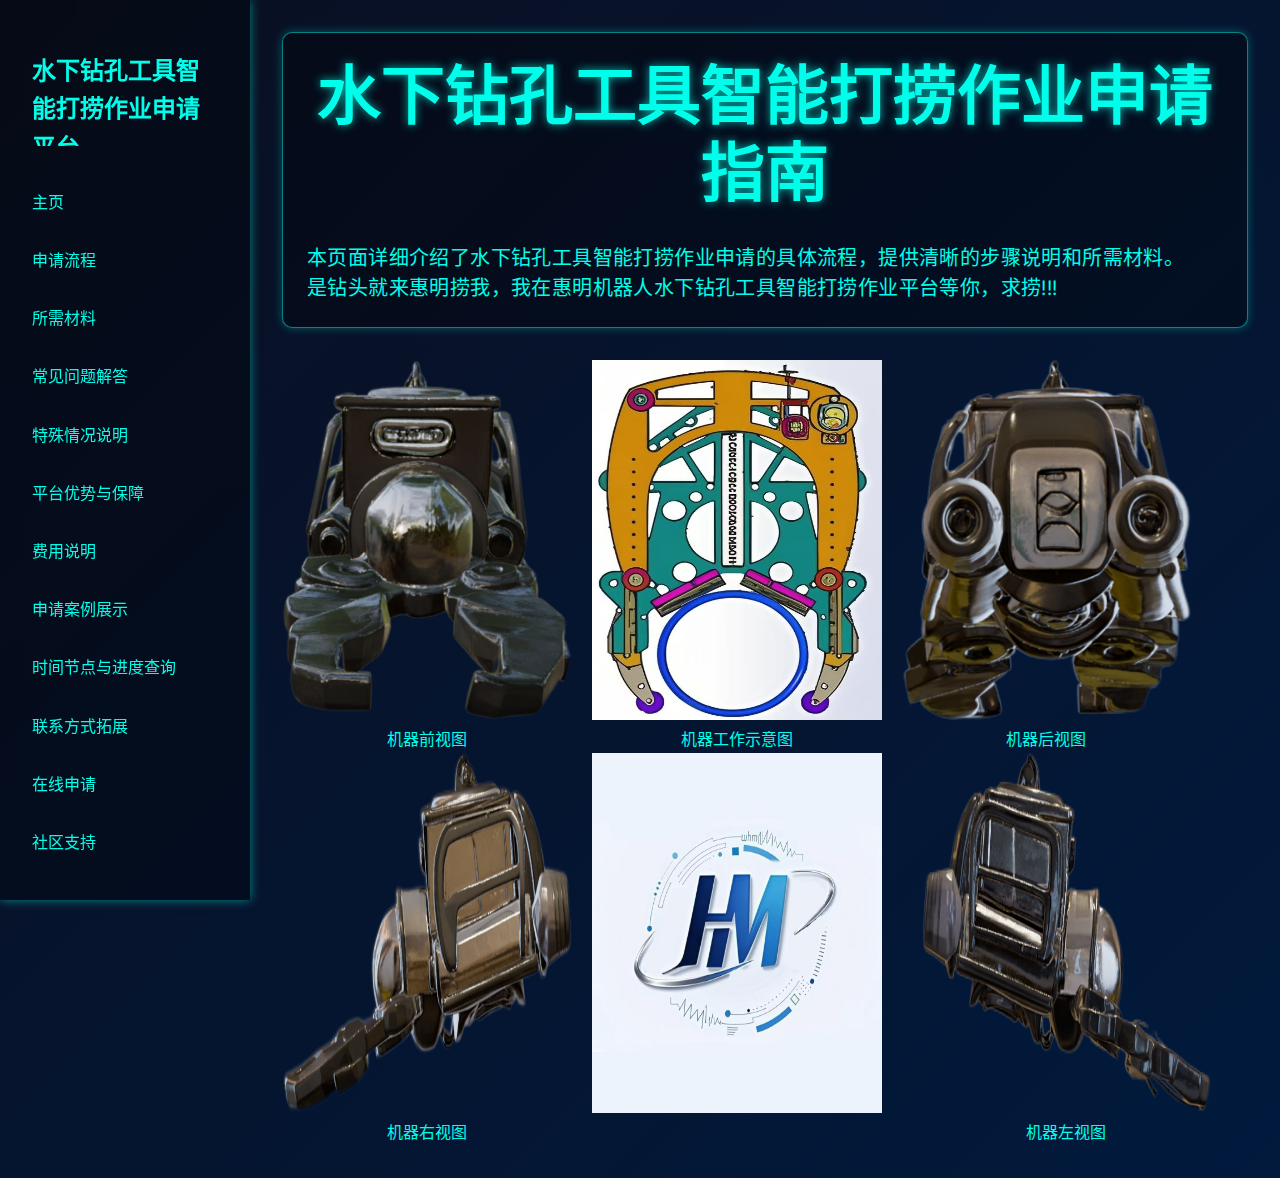
<file: index.html>
<!DOCTYPE html>
<html lang="zh-CN">
<head>
    <meta charset="UTF-8">
    <meta name="viewport" content="width=device-width, initial-scale=1.0">
    <title>水下钻孔工具智能打捞作业申请平台</title>
    <link href="https://cdnjs.cloudflare.com/ajax/libs/font-awesome/6.7.2/css/all.min.css" rel="stylesheet">
    <link rel="preconnect" href="https://fonts.googleapis.com">
    <link rel="preconnect" href="https://fonts.gstatic.com" crossorigin>
    <link href="https://fonts.googleapis.com/css2?family=Inter:wght@400;600;700&display=swap" rel="stylesheet">
    <link rel="stylesheet" href="styles.css">
</head>
<body>
    <div class="main-container">
        <!-- 侧边导航栏 -->
        <nav class="sidebar">
            <a href="#" class="logo">水下钻孔工具智能打捞作业申请平台</a>
            <a href="#" data-target="home-page">主页</a>
            <a href="#" data-target="application-process">申请流程</a>
            <a href="#" data-target="required-materials">所需材料</a>
            <a href="#" data-target="faq">常见问题解答</a>
            <a href="#" data-target="special-situations">特殊情况说明</a>
            <a href="#" data-target="platform-advantages">平台优势与保障</a>
            <a href="#" data-target="cost-description">费用说明</a>
            <a href="#" data-target="application-cases">申请案例展示</a>
            <a href="#" data-target="time-nodes">时间节点与进度查询</a>
            <a href="#" data-target="contact-information">联系方式拓展</a>
            <a href="#" data-target="online-application">在线申请</a>
            <a href="#" data-target="community-support">社区支持</a>
        </nav>
        <!-- 主要内容区域 -->
        <main class="content">
            <!-- 主页-->
            <section id="home-page" class="content-section">
                <h1>水下钻孔工具智能打捞作业申请指南</h1>
                <p class="intro-text">本页面详细介绍了水下钻孔工具智能打捞作业申请的具体流程，提供清晰的步骤说明和所需材料。
                </p><p>是钻头就来惠明捞我，我在惠明机器人水下钻孔工具智能打捞作业平台等你，求捞!!!</p>
            </section>




            <!-- 申请流程-->
            <section id="application-process" class="content-section">
                <h2 class="accordion-title" onclick="toggleAccordion('application-process-details')">
                    <i class="fa-solid fa-chevron-down"></i> 申请流程
                </h2>
                <div id="application-process-details" class="accordion-content">
                    <form id="applicationForm">
                        <div class="form-group">
                            <label for="name">姓名</label>
                            <input type="text" id="name" name="name" required>
                        </div>
                        <div class="form-group">
                            <label for="contact">联系方式</label>
                            <input type="text" id="contact" name="contact" required>
                        </div>
                        <div class="form-group">
                            <label for="company">公司名称（如有）</label>
                            <input type="text" id="company" name="company">
                        </div>
                        <div class="form-group">
                            <label for="location">作业地点</label>
                            <input type="text" id="location" name="location" required>
                        </div>
                        <div class="form-group">
                            <label for="environment">水下环境情况</label>
                            <textarea id="environment" name="environment" required></textarea>
                        </div>
                        <div class="form-group">
                            <label for="toolType">钻孔工具类型</label>
                            <input type="text" id="toolType" name="toolType" required>
                        </div>
                        <div class="form-group">
                            <label>上传所需申请材料（暂不支持上传，后续可补充）</label>
                        </div>
                        <button type="button" onclick="submitForm()">提交申请</button>
                    </form>
                </div>
            </section>

            <!-- 所需材料 -->
            <section id="required-materials" class="content-section">
                <h2 class="accordion-title" onclick="toggleAccordion('required-materials-details')">
                    <i class="fa-solid fa-chevron-down"></i> 所需材料
                </h2>
                <div id="required-materials-details" class="accordion-content">
                    <ul>
                        <li>申请人身份证明文件（身份证、护照等）复印件。</li>
                        <li>打捞作业相关的资质证明（如有）。</li>
                        <li>水下作业环境的初步勘察报告（包括水深、水质、地质情况等）。</li>
                        <li>钻孔工具的详细信息，如型号、规格、使用年限等。</li>
                        <li>作业方案，包括打捞计划、安全措施等。</li>
                    </ul>
                </div>
            </section>

            <!-- 常见问题解答 -->
            <section id="faq" class="content-section">
                <h2 class="accordion-title" onclick="toggleAccordion('faq-details')">
                    <i class="fa-solid fa-chevron-down"></i> 常见问题解答
                </h2>
                <div id="faq-details" class="accordion-content">
                    <div class="faq-item">
                        <h3>申请审核通常需要多长时间？</h3>
                        <p>一般情况下，申请审核会在提交后的 3 - 5 个工作日内完成，如遇特殊情况可能会稍有延迟。</p>
                    </div>
                    <div class="faq-item">
                        <h3>如果申请材料不完整，是否可以后续补充？</h3>
                        <p>可以的，若审核过程中发现材料不完整，平台会通过短信或邮件通知您补充材料，您在规定时间内补充完整即可。</p>
                    </div>
                    <div class="faq-item">
                        <h3>若作业地点发生变更，该如何处理申请？</h3>
                        <p>请及时联系平台客服，说明作业地点变更情况，并按照客服指引重新提交相关作业地点信息及可能需要的补充材料。</p>
                    </div>
                </div>
            </section>

            <!-- 特殊情况说明 -->
            <section id="special-situations" class="content-section">
                <h2 class="accordion-title" onclick="toggleAccordion('special-situations-details')">
                    <i class="fa-solid fa-chevron-down"></i> 特殊情况说明
                </h2>
                <div id="special-situations-details" class="accordion-content">
                    <div class="special-item">
                        <h3>特殊地质条件</h3>
                        <p>当水下环境存在特殊地质条件（如硬岩、流沙层等）时，申请需要额外提交详细的地质勘探报告，报告应包含地质类型、硬度、稳定性等信息。</p>
                    </div>
                    <div class="special-item">
                        <h3>新型钻孔工具</h3>
                        <p>若使用的是新型钻孔工具，在申请时需要提供工具的技术参数说明、生产厂家证明、安全认证文件等特殊证明。</p>
                    </div>
                </div>
            </section>

            <!-- 平台优势与保障 -->
            <section id="platform-advantages" class="content-section">
                <h2 class="accordion-title" onclick="toggleAccordion('platform-advantages-details')">
                    <i class="fa-solid fa-chevron-down"></i> 平台优势与保障
                </h2>
                <div id="platform-advantages-details" class="accordion-content">
                    <ul>
                        <li>平台拥有专业的技术团队，可对申请方案进行技术指导和优化，提高作业成功率。</li>
                        <li>提供保险服务，保障在打捞作业过程中可能出现的意外损失，让您无后顾之忧。</li>
                        <li>与多家权威机构合作，确保申请流程合规、公正，审核结果具有权威性。</li>
                    </ul>
                </div>
            </section>

            <!-- 费用说明 -->
            <section id="cost-description" class="content-section">
                <h2 class="accordion-title" onclick="toggleAccordion('cost-description-details')">
                    <i class="fa-solid fa-chevron-down"></i> 费用说明
                </h2>
                <div id="cost-description-details" class="accordion-content">
                    <div class="cost-item">
                        <h3>申请手续费</h3>
                        <p>申请手续费为 200 元，需在提交申请时通过平台指定的支付方式缴纳。</p>
                    </div>
                    <div class="cost-item">
                        <h3>作业费用</h3>
                        <p>若申请成功，作业过程中的设备使用费用、人员服务费用等将根据作业的具体情况进行核算，详细收费标准将在签订合同前告知。</p>
                    </div>
                    <div class="cost-item">
                        <h3>额外费用</h3>
                        <p>如作业过程中因不可抗力因素导致的额外费用，如恶劣天气导致的停工损失等，将根据实际情况进行协商处理。</p>
                    </div>
                </div>
            </section>

            <!-- 申请案例展示 -->
            <section id="application-cases" class="content-section">
                <h2 class="accordion-title" onclick="toggleAccordion('application-cases-details')">
                    <i class="fa-solid fa-chevron-down"></i> 申请案例展示
                </h2>
                <div id="application-cases-details" class="accordion-content">
                    <div class="case-item">
                        <h3>某海域复杂环境下的钻孔工具打捞作业</h3>
                        <p>作业地点位于某深海海域，水下地质复杂，有硬岩和暗流。申请人通过本平台提交申请，提供了详细的作业方案和地质勘探报告。平台技术团队对方案进行优化，最终成功打捞钻孔工具，作业周期比预期缩短了 10%。</p>
                    </div>
                    <div class="case-item">
                        <h3>小型作业与大型作业对比案例</h3>
                        <p>小型作业在浅海区域进行，作业规模较小，申请流程相对简便，从提交申请到完成作业仅用了 10 天。大型作业在深海区域，涉及多台先进设备和专业人员，申请时需要提供更全面的材料，平台协调各方资源，确保作业顺利进行，最终圆满完成任务。</p>
                    </div>
                </div>
            </section>

            <!-- 时间节点与进度查询 -->
            <section id="time-nodes" class="content-section">
                <h2 class="accordion-title" onclick="toggleAccordion('time-nodes-details')">
                    <i class="fa-solid fa-chevron-down"></i> 时间节点与进度查询
                </h2>
                <div id="time-nodes-details" class="accordion-content">
                    <div class="time-item">
                        <h3>时间节点</h3>
                        <p>提交申请后，1 个工作日内进行初审；初审通过后，2 - 3 个工作日进行详细审核；审核通过后，5 - 7 个工作日安排作业。</p>
                    </div>
                    <div class="time-item">
                        <h3>进度查询</h3>
                        <p>您可以登录个人账户，在"申请进度"页面查看申请的实时进度。也可以拨打客服电话进行查询。</p>
                    </div>
                </div>
            </section>

            <!-- 联系方式拓展 -->
            <section id="contact-information" class="content-section">
                <h2 class="accordion-title" onclick="toggleAccordion('contact-information-details')">
                    <i class="fa-solid fa-chevron-down"></i> 联系方式拓展
                </h2>
                <div id="contact-information-details" class="accordion-content">
                    <div class="contact-info">
                        <p>联系人：蔡明君</p>
                        <p>联系电话：18706046117</p>
                        <p>客服电话：18706046117（工作时间：周一至周五 9:00 - 18:00）</p>
                        <p>电子邮箱：caimingjun051228@163.com</p>
                        <p>在线客服：点击网站右下角的"在线客服"图标，即可随时与客服人员沟通（工作时间：24 小时）</p>
                        <p>社交媒体：抖音憨豆先生</p>
                        <p>办公地址：福建林业职业技术学院</p>
                    </div>
                </div>
            </section>

            <!-- 在线申请 -->
            <section id="online-application" class="content-section">
                <h2 class="accordion-title" onclick="toggleAccordion('online-application-details')">
                    <i class="fa-solid fa-chevron-down"></i> 在线申请
                </h2>
                <div id="online-application-details" class="accordion-content">
                    <form id="onlineApplicationForm">
                        <div class="form-group">
                            <label for="online-name">姓名</label>
                            <input type="text" id="online-name" name="name" required>
                        </div>
                        <div class="form-group">
                            <label for="online-contact">联系方式</label>
                            <input type="text" id="online-contact" name="contact" required>
                        </div>
                        <div class="form-group">
                            <label for="online-company">公司名称（如有）</label>
                            <input type="text" id="online-company" name="company">
                        </div>
                        <div class="form-group">
                            <label for="online-location">作业地点</label>
                            <input type="text" id="online-location" name="location" required>
                        </div>
                        <div class="form-group">
                            <label for="online-environment">水下环境情况</label>
                            <textarea id="online-environment" name="environment" required></textarea>
                        </div>
                        <div class="form-group">
                            <label for="online-toolType">钻孔工具类型</label>
                            <input type="text" id="online-toolType" name="toolType" required>
                        </div>
                        <div class="form-group">
                            <label>上传所需申请材料（暂不支持上传，后续可补充）</label>
                        </div>
                        <div class="form-group">
                            <label for="technicalService">技术服务需求</label>
                            <select id="technicalService" name="technicalService" multiple>
                                <option value="主机+配件">主机 + 配件</option>
                                <option value="危险预警">危险预警</option>
                                <option value="产品使用故障">产品使用故障</option>
                                <option value="产品维护">产品维护</option>
                            </select>
                        </div>
                        <button type="button" onclick="submitOnlineForm()">提交申请</button>
                    </form>
                </div>
            </section>

            <!-- 社区支持 -->
            <section id="community-support" class="content-section">
                <h2 class="accordion-title" onclick="toggleAccordion('community-support-details')">
                    <i class="fa-solid fa-chevron-down"></i> 社区支持
                </h2>
                <div id="community-support-details" class="accordion-content">
                    <p>在社区支持板块，您可以与其他用户交流经验、分享心得，还能申请 3km 免费试用服务。</p>
                    <form id="trialApplicationForm">
                        <div class="form-group">
                            <label for="trialName">姓名</label>
                            <input type="text" id="trialName" name="name" required>
                        </div>
                        <div class="form-group">
                            <label for="trialContact">联系方式</label>
                            <input type="text" id="trialContact" name="contact" required>
                        </div>
                        <div class="form-group">
                            <label for="trialPurpose">试用目的</label>
                            <textarea id="trialPurpose" name="purpose" required></textarea>
                        </div>
                        <button type="button" onclick="submitTrialForm()">提交试用申请</button>
                    </form>

                </div>
            </section>


            <div style="display: flex; flex-wrap: wrap; gap: 20px; align-items: flex-start;">
              <figure style="width: 30%; margin: 0; text-align: center;">
            <img src="img/qs.1.png" width="360" height="360" alt="机器前视图" style="width: 100%;">
             <figcaption >机器前视图</figcaption>
            </figure>

            <figure style="width: 30%; margin: 0; text-align: center;">
            <img src="img/syt.1.jpg" width="360" height="360" alt="机器工作示意图" style="width: 100%;">
            <figcaption>机器工作示意图</figcaption>
            </figure>

            <figure style="width: 30%; margin: 0; text-align: center;">
            <img src="img/hs.1.png" width="360" height="360" alt="机器后视图" style="width: 100%;">
            <figcaption>机器后视图</figcaption>
            </figure>



            </div>
            <div style="display: flex; flex-wrap: wrap; gap: 20px; align-items: flex-start;">
            <figure style="width: 30%; margin: 0; text-align: center;">
            <img src="img/ys.1.png" width="360" height="360" alt="机器右视图" style="width: 100%;">
            <figcaption>机器右视图</figcaption>
        </figure>

        <figure style="width: 30%; margin: 0; text-align: center;">
        <img src="img/logo.1.jpg" width="360" height="360" alt="" style="width: 100%;">
        </figure>
        <figcaption></figcaption>
        <figure style="width: 30%; margin: 0; text-align: center;">
        <img src="../img/zs.1.png" width="360" height="360" alt="机器左视图" style="width: 100%;">
        <figcaption>机器左视图</figcaption>
        </figure>
        </div>

        </main>
    </div>




    <script src="script.js"></script>
</body>
</html>
</file>
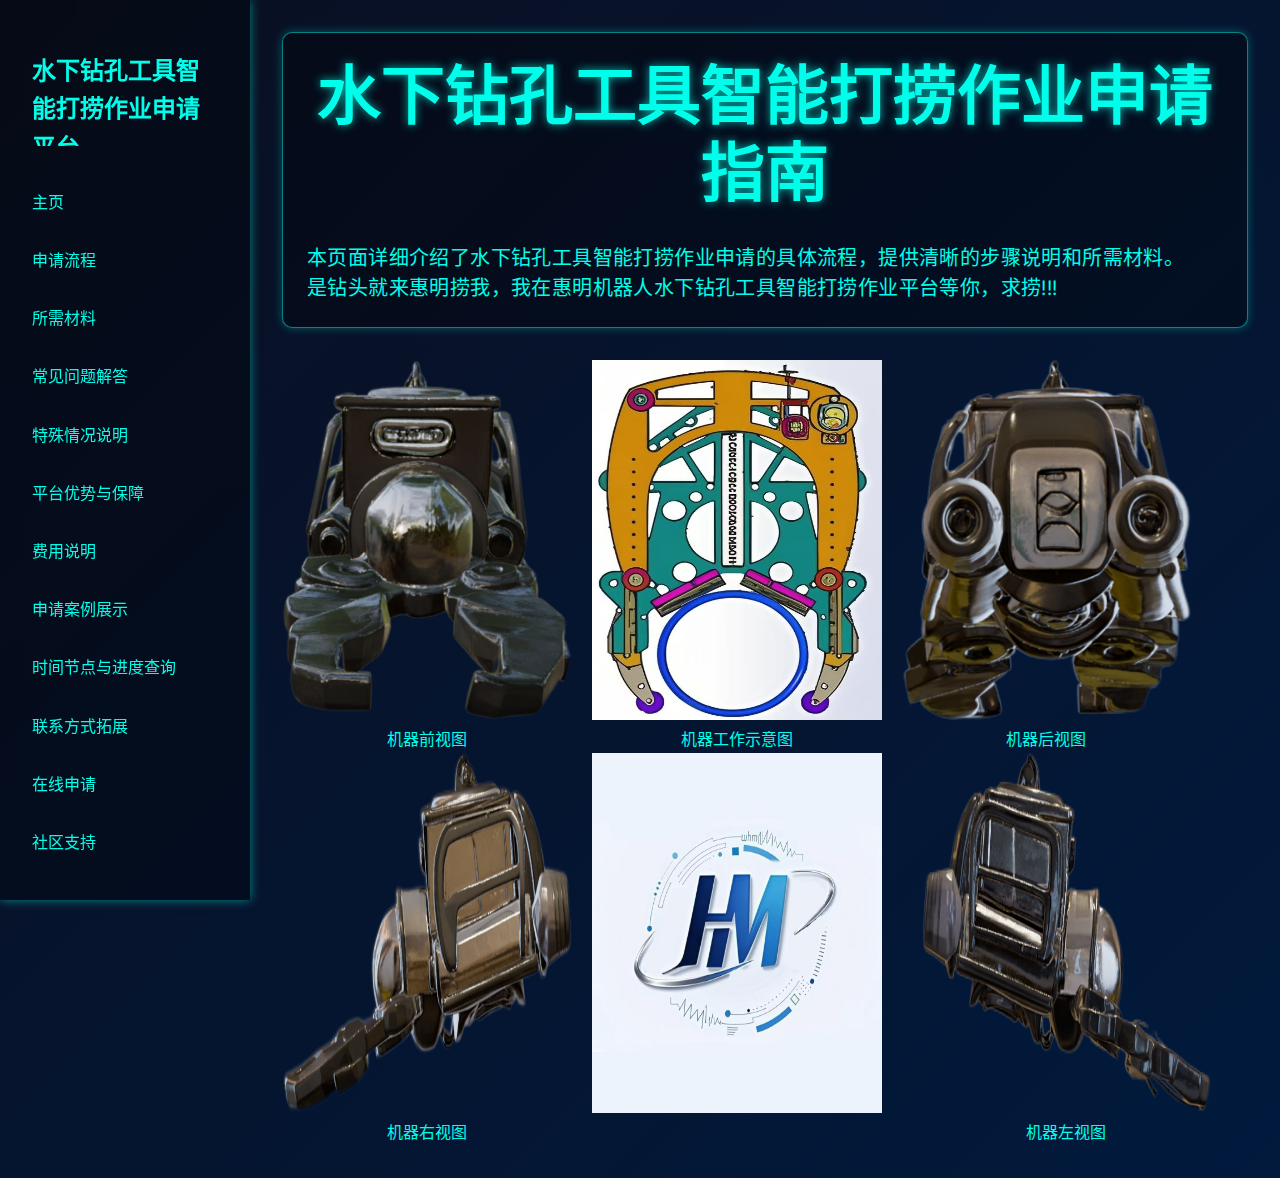
<file: index/index.html>
<!DOCTYPE html>
<html lang="zh-CN">
<head>
    <meta charset="UTF-8">
    <meta name="viewport" content="width=device-width, initial-scale=1.0">
    <title>水下钻孔工具智能打捞作业申请平台</title>
    <link href="https://cdnjs.cloudflare.com/ajax/libs/font-awesome/6.7.2/css/all.min.css" rel="stylesheet">
    <link rel="preconnect" href="https://fonts.googleapis.com">
    <link rel="preconnect" href="https://fonts.gstatic.com" crossorigin>
    <link href="https://fonts.googleapis.com/css2?family=Inter:wght@400;600;700&display=swap" rel="stylesheet">
    <link rel="stylesheet" href="styles.css">
</head>
<body>
    <div class="main-container">
        <!-- 侧边导航栏 -->
        <nav class="sidebar">
            <a href="#" class="logo">水下钻孔工具智能打捞作业申请平台</a>
            <a href="#" data-target="home-page">主页</a>
            <a href="#" data-target="application-process">申请流程</a>
            <a href="#" data-target="required-materials">所需材料</a>
            <a href="#" data-target="faq">常见问题解答</a>
            <a href="#" data-target="special-situations">特殊情况说明</a>
            <a href="#" data-target="platform-advantages">平台优势与保障</a>
            <a href="#" data-target="cost-description">费用说明</a>
            <a href="#" data-target="application-cases">申请案例展示</a>
            <a href="#" data-target="time-nodes">时间节点与进度查询</a>
            <a href="#" data-target="contact-information">联系方式拓展</a>
            <a href="#" data-target="online-application">在线申请</a>
            <a href="#" data-target="community-support">社区支持</a>
        </nav>
        <!-- 主要内容区域 -->
        <main class="content">
            <!-- 主页-->
            <section id="home-page" class="content-section">
                <h1>水下钻孔工具智能打捞作业申请指南</h1>
                <p class="intro-text">本页面详细介绍了水下钻孔工具智能打捞作业申请的具体流程，提供清晰的步骤说明和所需材料。
                </p><p>是钻头就来惠明捞我，我在惠明机器人水下钻孔工具智能打捞作业平台等你，求捞!!!</p>
            </section>







<!--
<div style="display: flex; flex-wrap: wrap; gap: 20px; align-items: flex-start;">
  <figure style="width: 30%; margin: 0; text-align: center;">
        <img src="../img/qs.1.png" width="360" height="360" alt="机器前视图" style="width: 100%;">
        <figcaption >机器前视图</figcaption>
    </figure>
    <figure style="width: 30%; margin: 0; text-align: center;">
        <img src="../img/syt.1.jpg" width="360" height="360" alt="机器工作示意图" style="width: 100%;">
        <figcaption>机器工作示意图</figcaption>
    </figure>
    <figure style="width: 30%; margin: 0; text-align: center;">
        <img src="../img/hs.1.png" width="360" height="360" alt="机器后视图" style="width: 100%;">
        <figcaption>机器后视图</figcaption>
    </figure>
</div>
<div style="display: flex; flex-wrap: wrap; gap: 20px; align-items: flex-start;">
    <figure style="width: 30%; margin: 0; text-align: center;">
        <img src="../img/ys.1.png" width="360" height="360" alt="机器右视图" style="width: 100%;">
        <figcaption>机器右视图</figcaption>
    </figure>
    <figure style="width: 30%; margin: 0; text-align: center;">
        <img src="../img/logo.1.jpg" width="360" height="360" alt="" style="width: 100%;">
    </figure>
    <figure style="width: 30%; margin: 0; text-align: center;">
        <img src="../img/zs.1.png" width="360" height="360" alt="机器左视图" style="width: 100%;">
        <figcaption>机器左视图</figcaption>
    </figure>
</div>

-->




            <!-- 申请流程-->
            <section id="application-process" class="content-section">
                <h2 class="accordion-title" onclick="toggleAccordion('application-process-details')">
                    <i class="fa-solid fa-chevron-down"></i> 申请流程
                </h2>
                <div id="application-process-details" class="accordion-content">
                    <form id="applicationForm">
                        <div class="form-group">
                            <label for="name">姓名</label>
                            <input type="text" id="name" name="name" required>
                        </div>
                        <div class="form-group">
                            <label for="contact">联系方式</label>
                            <input type="text" id="contact" name="contact" required>
                        </div>
                        <div class="form-group">
                            <label for="company">公司名称（如有）</label>
                            <input type="text" id="company" name="company">
                        </div>
                        <div class="form-group">
                            <label for="location">作业地点</label>
                            <input type="text" id="location" name="location" required>
                        </div>
                        <div class="form-group">
                            <label for="environment">水下环境情况</label>
                            <textarea id="environment" name="environment" required></textarea>
                        </div>
                        <div class="form-group">
                            <label for="toolType">钻孔工具类型</label>
                            <input type="text" id="toolType" name="toolType" required>
                        </div>
                        <div class="form-group">
                            <label>上传所需申请材料（暂不支持上传，后续可补充）</label>
                        </div>
                        <button type="button" onclick="submitForm()">提交申请</button>
                    </form>
                </div>
            </section>

            <!-- 所需材料 -->
            <section id="required-materials" class="content-section">
                <h2 class="accordion-title" onclick="toggleAccordion('required-materials-details')">
                    <i class="fa-solid fa-chevron-down"></i> 所需材料
                </h2>
                <div id="required-materials-details" class="accordion-content">
                    <ul>
                        <li>申请人身份证明文件（身份证、护照等）复印件。</li>
                        <li>打捞作业相关的资质证明（如有）。</li>
                        <li>水下作业环境的初步勘察报告（包括水深、水质、地质情况等）。</li>
                        <li>钻孔工具的详细信息，如型号、规格、使用年限等。</li>
                        <li>作业方案，包括打捞计划、安全措施等。</li>
                    </ul>
                </div>
            </section>

            <!-- 常见问题解答 -->
            <section id="faq" class="content-section">
                <h2 class="accordion-title" onclick="toggleAccordion('faq-details')">
                    <i class="fa-solid fa-chevron-down"></i> 常见问题解答
                </h2>
                <div id="faq-details" class="accordion-content">
                    <div class="faq-item">
                        <h3>申请审核通常需要多长时间？</h3>
                        <p>一般情况下，申请审核会在提交后的 3 - 5 个工作日内完成，如遇特殊情况可能会稍有延迟。</p>
                    </div>
                    <div class="faq-item">
                        <h3>如果申请材料不完整，是否可以后续补充？</h3>
                        <p>可以的，若审核过程中发现材料不完整，平台会通过短信或邮件通知您补充材料，您在规定时间内补充完整即可。</p>
                    </div>
                    <div class="faq-item">
                        <h3>若作业地点发生变更，该如何处理申请？</h3>
                        <p>请及时联系平台客服，说明作业地点变更情况，并按照客服指引重新提交相关作业地点信息及可能需要的补充材料。</p>
                    </div>
                </div>
            </section>

            <!-- 特殊情况说明 -->
            <section id="special-situations" class="content-section">
                <h2 class="accordion-title" onclick="toggleAccordion('special-situations-details')">
                    <i class="fa-solid fa-chevron-down"></i> 特殊情况说明
                </h2>
                <div id="special-situations-details" class="accordion-content">
                    <div class="special-item">
                        <h3>特殊地质条件</h3>
                        <p>当水下环境存在特殊地质条件（如硬岩、流沙层等）时，申请需要额外提交详细的地质勘探报告，报告应包含地质类型、硬度、稳定性等信息。</p>
                    </div>
                    <div class="special-item">
                        <h3>新型钻孔工具</h3>
                        <p>若使用的是新型钻孔工具，在申请时需要提供工具的技术参数说明、生产厂家证明、安全认证文件等特殊证明。</p>
                    </div>
                </div>
            </section>

            <!-- 平台优势与保障 -->
            <section id="platform-advantages" class="content-section">
                <h2 class="accordion-title" onclick="toggleAccordion('platform-advantages-details')">
                    <i class="fa-solid fa-chevron-down"></i> 平台优势与保障
                </h2>
                <div id="platform-advantages-details" class="accordion-content">
                    <ul>
                        <li>平台拥有专业的技术团队，可对申请方案进行技术指导和优化，提高作业成功率。</li>
                        <li>提供保险服务，保障在打捞作业过程中可能出现的意外损失，让您无后顾之忧。</li>
                        <li>与多家权威机构合作，确保申请流程合规、公正，审核结果具有权威性。</li>
                    </ul>
                </div>
            </section>

            <!-- 费用说明 -->
            <section id="cost-description" class="content-section">
                <h2 class="accordion-title" onclick="toggleAccordion('cost-description-details')">
                    <i class="fa-solid fa-chevron-down"></i> 费用说明
                </h2>
                <div id="cost-description-details" class="accordion-content">
                    <div class="cost-item">
                        <h3>申请手续费</h3>
                        <p>申请手续费为 200 元，需在提交申请时通过平台指定的支付方式缴纳。</p>
                    </div>
                    <div class="cost-item">
                        <h3>作业费用</h3>
                        <p>若申请成功，作业过程中的设备使用费用、人员服务费用等将根据作业的具体情况进行核算，详细收费标准将在签订合同前告知。</p>
                    </div>
                    <div class="cost-item">
                        <h3>额外费用</h3>
                        <p>如作业过程中因不可抗力因素导致的额外费用，如恶劣天气导致的停工损失等，将根据实际情况进行协商处理。</p>
                    </div>
                </div>
            </section>

            <!-- 申请案例展示 -->
            <section id="application-cases" class="content-section">
                <h2 class="accordion-title" onclick="toggleAccordion('application-cases-details')">
                    <i class="fa-solid fa-chevron-down"></i> 申请案例展示
                </h2>
                <div id="application-cases-details" class="accordion-content">
                    <div class="case-item">
                        <h3>某海域复杂环境下的钻孔工具打捞作业</h3>
                        <p>作业地点位于某深海海域，水下地质复杂，有硬岩和暗流。申请人通过本平台提交申请，提供了详细的作业方案和地质勘探报告。平台技术团队对方案进行优化，最终成功打捞钻孔工具，作业周期比预期缩短了 10%。</p>
                    </div>
                    <div class="case-item">
                        <h3>小型作业与大型作业对比案例</h3>
                        <p>小型作业在浅海区域进行，作业规模较小，申请流程相对简便，从提交申请到完成作业仅用了 10 天。大型作业在深海区域，涉及多台先进设备和专业人员，申请时需要提供更全面的材料，平台协调各方资源，确保作业顺利进行，最终圆满完成任务。</p>
                    </div>
                </div>
            </section>

            <!-- 时间节点与进度查询 -->
            <section id="time-nodes" class="content-section">
                <h2 class="accordion-title" onclick="toggleAccordion('time-nodes-details')">
                    <i class="fa-solid fa-chevron-down"></i> 时间节点与进度查询
                </h2>
                <div id="time-nodes-details" class="accordion-content">
                    <div class="time-item">
                        <h3>时间节点</h3>
                        <p>提交申请后，1 个工作日内进行初审；初审通过后，2 - 3 个工作日进行详细审核；审核通过后，5 - 7 个工作日安排作业。</p>
                    </div>
                    <div class="time-item">
                        <h3>进度查询</h3>
                        <p>您可以登录个人账户，在"申请进度"页面查看申请的实时进度。也可以拨打客服电话进行查询。</p>
                    </div>
                </div>
            </section>

            <!-- 联系方式拓展 -->
            <section id="contact-information" class="content-section">
                <h2 class="accordion-title" onclick="toggleAccordion('contact-information-details')">
                    <i class="fa-solid fa-chevron-down"></i> 联系方式拓展
                </h2>
                <div id="contact-information-details" class="accordion-content">
                    <div class="contact-info">
                        <p>联系人：蔡明君</p>
                        <p>联系电话：18706046117</p>
                        <p>客服电话：18706046117（工作时间：周一至周五 9:00 - 18:00）</p>
                        <p>电子邮箱：caimingjun051228@163.com</p>
                        <p>在线客服：点击网站右下角的"在线客服"图标，即可随时与客服人员沟通（工作时间：24 小时）</p>
                        <p>社交媒体：抖音憨豆先生</p>
                        <p>办公地址：福建林业职业技术学院</p>
                    </div>
                </div>
            </section>

            <!-- 在线申请 -->
            <section id="online-application" class="content-section">
                <h2 class="accordion-title" onclick="toggleAccordion('online-application-details')">
                    <i class="fa-solid fa-chevron-down"></i> 在线申请
                </h2>
                <div id="online-application-details" class="accordion-content">
                    <form id="onlineApplicationForm">
                        <div class="form-group">
                            <label for="online-name">姓名</label>
                            <input type="text" id="online-name" name="name" required>
                        </div>
                        <div class="form-group">
                            <label for="online-contact">联系方式</label>
                            <input type="text" id="online-contact" name="contact" required>
                        </div>
                        <div class="form-group">
                            <label for="online-company">公司名称（如有）</label>
                            <input type="text" id="online-company" name="company">
                        </div>
                        <div class="form-group">
                            <label for="online-location">作业地点</label>
                            <input type="text" id="online-location" name="location" required>
                        </div>
                        <div class="form-group">
                            <label for="online-environment">水下环境情况</label>
                            <textarea id="online-environment" name="environment" required></textarea>
                        </div>
                        <div class="form-group">
                            <label for="online-toolType">钻孔工具类型</label>
                            <input type="text" id="online-toolType" name="toolType" required>
                        </div>
                        <div class="form-group">
                            <label>上传所需申请材料（暂不支持上传，后续可补充）</label>
                        </div>
                        <div class="form-group">
                            <label for="technicalService">技术服务需求</label>
                            <select id="technicalService" name="technicalService" multiple>
                                <option value="主机+配件">主机 + 配件</option>
                                <option value="危险预警">危险预警</option>
                                <option value="产品使用故障">产品使用故障</option>
                                <option value="产品维护">产品维护</option>
                            </select>
                        </div>
                        <button type="button" onclick="submitOnlineForm()">提交申请</button>
                    </form>
                </div>
            </section>

            <!-- 社区支持 -->
            <section id="community-support" class="content-section">
                <h2 class="accordion-title" onclick="toggleAccordion('community-support-details')">
                    <i class="fa-solid fa-chevron-down"></i> 社区支持
                </h2>
                <div id="community-support-details" class="accordion-content">
                    <p>在社区支持板块，您可以与其他用户交流经验、分享心得，还能申请 3km 免费试用服务。</p>
                    <form id="trialApplicationForm">
                        <div class="form-group">
                            <label for="trialName">姓名</label>
                            <input type="text" id="trialName" name="name" required>
                        </div>
                        <div class="form-group">
                            <label for="trialContact">联系方式</label>
                            <input type="text" id="trialContact" name="contact" required>
                        </div>
                        <div class="form-group">
                            <label for="trialPurpose">试用目的</label>
                            <textarea id="trialPurpose" name="purpose" required></textarea>
                        </div>
                        <button type="button" onclick="submitTrialForm()">提交试用申请</button>
                    </form>

                </div>
            </section>


            <div style="display: flex; flex-wrap: wrap; gap: 20px; align-items: flex-start;">
              <figure style="width: 30%; margin: 0; text-align: center;">
            <img src="../img/qs.1.png" width="360" height="360" alt="机器前视图" style="width: 100%;">
             <figcaption >机器前视图</figcaption>
            </figure>

            <figure style="width: 30%; margin: 0; text-align: center;">
            <img src="../img/syt.1.jpg" width="360" height="360" alt="机器工作示意图" style="width: 100%;">
            <figcaption>机器工作示意图</figcaption>
            </figure>

            <figure style="width: 30%; margin: 0; text-align: center;">
            <img src="../img/hs.1.png" width="360" height="360" alt="机器后视图" style="width: 100%;">
            <figcaption>机器后视图</figcaption>
            </figure>



            </div>
            <div style="display: flex; flex-wrap: wrap; gap: 20px; align-items: flex-start;">
            <figure style="width: 30%; margin: 0; text-align: center;">
            <img src="../img/ys.1.png" width="360" height="360" alt="机器右视图" style="width: 100%;">
            <figcaption>机器右视图</figcaption>
        </figure>

        <figure style="width: 30%; margin: 0; text-align: center;">
        <img src="../img/logo.1.jpg" width="360" height="360" alt="" style="width: 100%;">
        </figure>
        <figcaption></figcaption>
        <figure style="width: 30%; margin: 0; text-align: center;">
        <img src="../img/zs.1.png" width="360" height="360" alt="机器左视图" style="width: 100%;">
        <figcaption>机器左视图</figcaption>
        </figure>
        </div>

        </main>
    </div>




    <script src="script.js"></script>
</body>
</html>
</file>
<file: styles.css>
/*
/* 基础样式重置 */
* {
    margin: 0;
    padding: 0;
    box-sizing: border-box;
}

/* 全局样式 */
body {
    background: linear-gradient(135deg, #0a0f21 0%, #011a3d 100%);
    font-family: 'Inter', sans-serif;
    color: #00ffea;
    line-height: 1.6;
    overflow-x: hidden;
}

 /* 全局样式 */
        body {
            background: linear-gradient(135deg, #0a0f21 0%, #011a3d 100%);
            /* 使用引入的字体 */
            font-family: 'Inter', sans-serif;
            color: #00ffea;
            margin: 0;
            padding: 0;
            position: relative;
            overflow-x: hidden;
        }
  /* 整体布局 */
        .main-container {
            display: flex;
            min-height: 100vh;
        }

 /* 内容区域样式 */
        .content {
            flex: 1;
            padding: 2rem;
        }

  /* 标题样式 */
        h1 {
            /* 进一步优化字体大小响应式 */
            font-size: clamp(2.5rem, 6vw, 4rem);
            font-weight: 700;
            text-align: center;
            margin-bottom: 2rem;
            text-shadow: 0 0 10px rgba(0, 255, 234, 0.7);
            line-height: 1.2;
            /* 标题动画 */
            animation: fadeInUp 1s ease-out;
        }

        h2 {
            font-size: clamp(2rem, 5vw, 3rem);
            font-weight: 600;
            margin-bottom: 1rem;
            text-shadow: 0 0 10px rgba(0, 255, 234, 0.7);
            line-height: 1.2;
        }

        h3 {
            font-size: clamp(1.5rem, 4vw, 2rem);
            font-weight: 600;
            margin-bottom: 0.5rem;
            text-shadow: 0 0 10px rgba(0, 255, 234, 0.7);
            line-height: 1.2;
        }

        p,
        li {
            /* 优化正文字体大小和行高 */
            font-size: clamp(1rem, 2.5vw, 1.25rem);
            line-height: 1.5;
            letter-spacing: 0.02em;
        }




/* 布局样式 */
.main-container {
    display: flex;
    min-height: 100vh;
}

 /* 卡片样式 */
        .bg-white {
            background: rgba(0, 0, 0, 0.3);
            border: 1px solid rgba(0, 255, 234, 0.5);
            border-radius: 10px;
            box-shadow: 0 0 10px rgba(0, 255, 234, 0.3);
            padding: 1.5rem;
            margin-bottom: 2rem;
            position: relative;
            overflow: hidden;
            transition: transform 0.3s ease, box-shadow 0.3s ease;
            /* 卡片动画 */
            opacity: 0;
            animation: fadeInUp 1s ease-out forwards;
            animation-delay: 0.2s;
        }

        .bg-white:hover {
            transform: translateY(-5px);
            box-shadow: 0 0 20px rgba(0, 255, 234, 0.7);
        }

        /* 动态光影效果 */
        .bg-white::before {
            content: "";
            position: absolute;
            top: -50%;
            left: -50%;
            width: 200%;
            height: 200%;
            background: radial-gradient(circle at 50% 50%, rgba(0, 255, 234, 0.2) 0%, rgba(0, 255, 234, 0) 70%);
            animation: lightEffect 10s linear infinite;
        }

        @keyframes lightEffect {
            0% {
                transform: rotate(0deg);
            }
            100% {
                transform: rotate(360deg);
            }
        }

        /* 分割线样式 */
        .divider {
            border-top: 1px solid rgba(0, 255, 234, 0.3);
            margin: 2rem 0;
        }


           /* 标题样式 */
        h1 {
            /* 进一步优化字体大小响应式 */
            font-size: clamp(2.5rem, 6vw, 4rem);
            font-weight: 700;
            text-align: center;
            margin-bottom: 2rem;
            text-shadow: 0 0 10px rgba(0, 255, 234, 0.7);
            line-height: 1.2;
            /* 标题动画 */
            animation: fadeInUp 1s ease-out;
        }

        h2 {
            font-size: clamp(2rem, 5vw, 3rem);
            font-weight: 600;
            margin-bottom: 1rem;
            text-shadow: 0 0 10px rgba(0, 255, 234, 0.7);
            line-height: 1.2;
        }

        h3 {
            font-size: clamp(1.5rem, 4vw, 2rem);
            font-weight: 600;
            margin-bottom: 0.5rem;
            text-shadow: 0 0 10px rgba(0, 255, 234, 0.7);
            line-height: 1.2;
        }



        /* 动态光影效果 */
        .bg-white::before {
            content: "";
            position: absolute;
            top: -50%;
            left: -50%;
            width: 200%;
            height: 200%;
            background: radial-gradient(circle at 50% 50%, rgba(0, 255, 234, 0.2) 0%, rgba(0, 255, 234, 0) 70%);
            animation: lightEffect 10s linear infinite;
        }

        @keyframes lightEffect {
            0% {
                transform: rotate(0deg);
            }
            100% {
                transform: rotate(360deg);
            }
        }




.sidebar {
    width: 250px;
    background: rgba(0, 0, 0, 0.3);
    padding: 2rem 1rem;
    position: sticky;
    top: 0;
    height: 100vh;
    display: flex;
    flex-direction: column;
    box-shadow: 0 0 10px rgba(0, 255, 234, 0.5);
    backdrop-filter: blur(10px);
}

.content {
    flex: 1;
    padding: 2rem;
}

/* 导航链接样式 */
.sidebar a {
    color: #00ffea;
    text-decoration: none;
    margin: 0.5rem 0;
    padding: 0.75rem 1rem;
    border-radius: 5px;
    transition: all 0.3s ease;
    position: relative;
    overflow: hidden;
}

.sidebar a.logo {
    font-size: 1.5rem;
    font-weight: bold;
    margin-bottom: 1.5rem;
}

.sidebar a::before {
    content: "";
    position: absolute;
    top: 0;
    left: -100%;
    width: 100%;
    height: 100%;
    background: rgba(0, 255, 234, 0.1);
    transition: left 0.3s ease;
}

.sidebar a:hover::before {
    left: 0;
}

.sidebar a:hover {
    color: #fff;
}

/* 内容区块样式 */
.content-section {
    display: none;
    background: rgba(0, 0, 0, 0.3);
    border: 1px solid rgba(0, 255, 234, 0.5);
    border-radius: 10px;
    padding: 1.5rem;
    margin-bottom: 2rem;
    box-shadow: 0 0 10px rgba(0, 255, 234, 0.3);
    animation: fadeInUp 0.5s ease-out forwards;
}

/* 标题样式 */
h1 {
    font-size: clamp(2.5rem, 6vw, 4rem);
    text-align: center;
    margin-bottom: 2rem;
    text-shadow: 0 0 10px rgba(0, 255, 234, 0.7);
}

h2 {
    font-size: clamp(2rem, 5vw, 3rem);
    margin-bottom: 1rem;
}

h3 {
    font-size: clamp(1.5rem, 4vw, 2rem);
    margin-bottom: 0.5rem;
}

/* 表单元素样式 */
input[type="text"],
textarea,
select {
    width: 100%;
    padding: 0.75rem;
    margin-bottom: 1rem;
    background: rgba(0, 0, 0, 0.5);
    border: 1px solid rgba(0, 255, 234, 0.5);
    border-radius: 5px;
    color: #00ffea;
    font-family: inherit;
    font-size: 1rem;
}














<style>
        /* 全局样式 */
        body {
            background: linear-gradient(135deg, #0a0f21 0%, #011a3d 100%);
            /* 使用引入的字体 */
            font-family: 'Inter', sans-serif;
            color: #00ffea;
            margin: 0;
            padding: 0;
            position: relative;
            overflow-x: hidden;
        }

        /* 整体布局 */
        .main-container {
            display: flex;
            min-height: 100vh;
        }

        /* 侧边导航栏样式 */
        .sidebar {
            background: rgba(0, 0, 0, 0.3);
            box-shadow: 0 0 10px rgba(0, 255, 234, 0.5);
            backdrop-filter: blur(10px);
            width: 250px;
            padding: 2rem 1rem;
            position: sticky;
            top: 0;
            height: 100vh;
            display: flex;
            flex-direction: column;
        }

        .sidebar a {
            color: #00ffea;
            text-decoration: none;
            margin: 0.5rem 0;
            padding: 0.75rem 1rem;
            border-radius: 5px;
            transition: all 0.3s ease;
            position: relative;
            overflow: hidden;
        }

        .sidebar a::before {
            content: "";
            position: absolute;
            top: 0;
            left: -100%;
            width: 100%;
            height: 100%;
            background: rgba(0, 255, 234, 0.1);
            transition: left 0.3s ease;
        }

        .sidebar a:hover::before {
            left: 0;
        }

        .sidebar a:hover {
            color: #fff;
        }

        /* 内容区域样式 */
        .content {
            flex: 1;
            padding: 2rem;
        }

        /* 标题样式 */
        h1 {
            /* 进一步优化字体大小响应式 */
            font-size: clamp(2.5rem, 6vw, 4rem);
            font-weight: 700;
            text-align: center;
            margin-bottom: 2rem;
            text-shadow: 0 0 10px rgba(0, 255, 234, 0.7);
            line-height: 1.2;
            /* 标题动画 */
            animation: fadeInUp 1s ease-out;
        }

        h2 {
            font-size: clamp(2rem, 5vw, 3rem);
            font-weight: 600;
            margin-bottom: 1rem;
            text-shadow: 0 0 10px rgba(0, 255, 234, 0.7);
            line-height: 1.2;
        }

        h3 {
            font-size: clamp(1.5rem, 4vw, 2rem);
            font-weight: 600;
            margin-bottom: 0.5rem;
            text-shadow: 0 0 10px rgba(0, 255, 234, 0.7);
            line-height: 1.2;
        }

        p,
        li {
            /* 优化正文字体大小和行高 */
            font-size: clamp(1rem, 2.5vw, 1.25rem);
            line-height: 1.5;
            letter-spacing: 0.02em;
        }

        /* 卡片样式 */
        .bg-white {
            background: rgba(0, 0, 0, 0.3);
            border: 1px solid rgba(0, 255, 234, 0.5);
            border-radius: 10px;
            box-shadow: 0 0 10px rgba(0, 255, 234, 0.3);
            padding: 1.5rem;
            margin-bottom: 2rem;
            position: relative;
            overflow: hidden;
            transition: transform 0.3s ease, box-shadow 0.3s ease;
            /* 卡片动画 */
            opacity: 0;
            animation: fadeInUp 1s ease-out forwards;
            animation-delay: 0.2s;
        }

        .bg-white:hover {
            transform: translateY(-5px);
            box-shadow: 0 0 20px rgba(0, 255, 234, 0.7);
        }

        /* 动态光影效果 */
        .bg-white::before {
            content: "";
            position: absolute;
            top: -50%;
            left: -50%;
            width: 200%;
            height: 200%;
            background: radial-gradient(circle at 50% 50%, rgba(0, 255, 234, 0.2) 0%, rgba(0, 255, 234, 0) 70%);
            animation: lightEffect 10s linear infinite;
        }

        @keyframes lightEffect {
            0% {
                transform: rotate(0deg);
            }
            100% {
                transform: rotate(360deg);
            }
        }

        /* 分割线样式 */
        .divider {
            border-top: 1px solid rgba(0, 255, 234, 0.3);
            margin: 2rem 0;
        }

        /* 表单样式 */
        input[type="text"],
        textarea {
            background: rgba(0, 0, 0, 0.5);
            color: #00ffea;
            border: 1px solid rgba(0, 255, 234, 0.5);
            border-radius: 5px;
            padding: 0.75rem;
            width: 100%;
            margin-bottom: 1rem;
            transition: border-color 0.3s ease, box-shadow 0.3s ease;
            /* 优化表单输入字体 */
            font-family: 'Inter', sans-serif;
            font-size: clamp(1rem, 2.5vw, 1.25rem);
        }

        input[type="text"]:focus,
        textarea:focus {
            outline: none;
            border-color: #fff;
            box-shadow: 0 0 10px rgba(0, 255, 234, 0.5);
        }

        /* 按钮样式 */
        button {
            background: #00ffea;
            color: #0a0f21;
            border: none;
            border-radius: 5px;
            padding: 0.75rem 1.5rem;
            cursor: pointer;
            transition: background 0.3s ease, transform 0.3s ease;
            position: relative;
            overflow: hidden;
            /* 优化按钮字体 */
            font-family: 'Inter', sans-serif;
            font-size: clamp(1rem, 2.5vw, 1.25rem);
            font-weight: 600;
        }

        button::before {
            content: "";
            position: absolute;
            top: -50%;
            left: -50%;
            width: 200%;
            height: 200%;
            background: radial-gradient(circle at 50% 50%, rgba(255, 255, 255, 0.2) 0%, rgba(255, 255, 255, 0) 70%);
            animation: lightEffect 5s linear infinite;
        }

        button:hover {
            background: #fff;
            transform: scale(1.05);
        }

        button:active {
            transform: scale(0.95);
        }

        /* 手风琴样式 */
        .accordion-content {
            display: none;
            animation: fadeIn 0.3s ease;
        }

        @keyframes fadeIn {
            from {
                opacity: 0;
                transform: translateY(-10px);
            }
            to {
                opacity: 1;
                transform: translateY(0);
            }
        }

        .accordion-title {
            cursor: pointer;
            display: flex;
            align-items: center;
            transition: color 0.3s ease;
            /* 优化手风琴标题字体 */
            font-size: clamp(1.25rem, 3vw, 1.5rem);
            font-weight: 600;
        }

        .accordion-title i {
            margin-left: 0.5rem;
            transition: transform 0.3s ease;
        }

        .accordion-title.active {
            color: #fff;
        }

        .accordion-title.active i {
            transform: rotate(180deg);
        }

        /* 媒体查询，适配小屏幕设备 */
        @media (max-width: 768px) {
            .main-container {
                flex-direction: column;
            }

            .sidebar {
                width: 100%;
                height: auto;
                position: relative;
            }

            .content {
                padding: 1rem;
            }
        }

        /* 新增动画 */
        @keyframes fadeInUp {
            from {
                opacity: 0;
                transform: translateY(20px);
            }
            to {
                opacity: 1;
                transform: translateY(0);
            }
        }
    </style>
    <script>
        document.addEventListener('DOMContentLoaded', function () {
            const sidebarLinks = document.querySelectorAll('.sidebar a');
            const contentSections = document.querySelectorAll('.content-section');

            sidebarLinks.forEach(link => {
                link.addEventListener('click', function (e) {
                    e.preventDefault();
                    const targetId = this.getAttribute('data-target');
                    contentSections.forEach(section => {
                        section.style.display = 'none';
                    });
                    const targetSection = document.getElementById(targetId);
                    if (targetSection) {
                        targetSection.style.display = 'block';
                    }
                });
            });

            // 默认显示首页内容
            const defaultSection = document.getElementById('home-page');
            if (defaultSection) {
                defaultSection.style.display = 'block';
            }
        });

        function toggleAccordion(id) {
            const content = document.getElementById(id);
            const title = document.querySelector(`[onclick="toggleAccordion('${id}')"]`);
            if (content.style.display === 'block') {
                content.style.animation = 'fadeOut 0.3s ease forwards';
                setTimeout(() => {
                    content.style.display = 'none';
                }, 300);
            } else {
                content.style.display = 'block';
                content.style.animation = 'fadeIn 0.3s ease';
            }
            title.classList.toggle('active');
        }

        function fadeOut() {
            const accordionContents = document.querySelectorAll('.accordion-content');
            accordionContents.forEach(content => {
                if (content.style.display === 'block') {
                    content.style.animation = 'fadeOut 0.3s ease forwards';
                    setTimeout(() => {
                        content.style.display = 'none';
                    }, 300);
                }
            });
        }
</file>
<file: index/styles.css>
/*
/* 基础样式重置 */
* {
    margin: 0;
    padding: 0;
    box-sizing: border-box;
}

/* 全局样式 */
body {
    background: linear-gradient(135deg, #0a0f21 0%, #011a3d 100%);
    font-family: 'Inter', sans-serif;
    color: #00ffea;
    line-height: 1.6;
    overflow-x: hidden;
}

 /* 全局样式 */
        body {
            background: linear-gradient(135deg, #0a0f21 0%, #011a3d 100%);
            /* 使用引入的字体 */
            font-family: 'Inter', sans-serif;
            color: #00ffea;
            margin: 0;
            padding: 0;
            position: relative;
            overflow-x: hidden;
        }
  /* 整体布局 */
        .main-container {
            display: flex;
            min-height: 100vh;
        }

 /* 内容区域样式 */
        .content {
            flex: 1;
            padding: 2rem;
        }

  /* 标题样式 */
        h1 {
            /* 进一步优化字体大小响应式 */
            font-size: clamp(2.5rem, 6vw, 4rem);
            font-weight: 700;
            text-align: center;
            margin-bottom: 2rem;
            text-shadow: 0 0 10px rgba(0, 255, 234, 0.7);
            line-height: 1.2;
            /* 标题动画 */
            animation: fadeInUp 1s ease-out;
        }

        h2 {
            font-size: clamp(2rem, 5vw, 3rem);
            font-weight: 600;
            margin-bottom: 1rem;
            text-shadow: 0 0 10px rgba(0, 255, 234, 0.7);
            line-height: 1.2;
        }

        h3 {
            font-size: clamp(1.5rem, 4vw, 2rem);
            font-weight: 600;
            margin-bottom: 0.5rem;
            text-shadow: 0 0 10px rgba(0, 255, 234, 0.7);
            line-height: 1.2;
        }

        p,
        li {
            /* 优化正文字体大小和行高 */
            font-size: clamp(1rem, 2.5vw, 1.25rem);
            line-height: 1.5;
            letter-spacing: 0.02em;
        }




/* 布局样式 */
.main-container {
    display: flex;
    min-height: 100vh;
}

 /* 卡片样式 */
        .bg-white {
            background: rgba(0, 0, 0, 0.3);
            border: 1px solid rgba(0, 255, 234, 0.5);
            border-radius: 10px;
            box-shadow: 0 0 10px rgba(0, 255, 234, 0.3);
            padding: 1.5rem;
            margin-bottom: 2rem;
            position: relative;
            overflow: hidden;
            transition: transform 0.3s ease, box-shadow 0.3s ease;
            /* 卡片动画 */
            opacity: 0;
            animation: fadeInUp 1s ease-out forwards;
            animation-delay: 0.2s;
        }

        .bg-white:hover {
            transform: translateY(-5px);
            box-shadow: 0 0 20px rgba(0, 255, 234, 0.7);
        }

        /* 动态光影效果 */
        .bg-white::before {
            content: "";
            position: absolute;
            top: -50%;
            left: -50%;
            width: 200%;
            height: 200%;
            background: radial-gradient(circle at 50% 50%, rgba(0, 255, 234, 0.2) 0%, rgba(0, 255, 234, 0) 70%);
            animation: lightEffect 10s linear infinite;
        }

        @keyframes lightEffect {
            0% {
                transform: rotate(0deg);
            }
            100% {
                transform: rotate(360deg);
            }
        }

        /* 分割线样式 */
        .divider {
            border-top: 1px solid rgba(0, 255, 234, 0.3);
            margin: 2rem 0;
        }


           /* 标题样式 */
        h1 {
            /* 进一步优化字体大小响应式 */
            font-size: clamp(2.5rem, 6vw, 4rem);
            font-weight: 700;
            text-align: center;
            margin-bottom: 2rem;
            text-shadow: 0 0 10px rgba(0, 255, 234, 0.7);
            line-height: 1.2;
            /* 标题动画 */
            animation: fadeInUp 1s ease-out;
        }

        h2 {
            font-size: clamp(2rem, 5vw, 3rem);
            font-weight: 600;
            margin-bottom: 1rem;
            text-shadow: 0 0 10px rgba(0, 255, 234, 0.7);
            line-height: 1.2;
        }

        h3 {
            font-size: clamp(1.5rem, 4vw, 2rem);
            font-weight: 600;
            margin-bottom: 0.5rem;
            text-shadow: 0 0 10px rgba(0, 255, 234, 0.7);
            line-height: 1.2;
        }



        /* 动态光影效果 */
        .bg-white::before {
            content: "";
            position: absolute;
            top: -50%;
            left: -50%;
            width: 200%;
            height: 200%;
            background: radial-gradient(circle at 50% 50%, rgba(0, 255, 234, 0.2) 0%, rgba(0, 255, 234, 0) 70%);
            animation: lightEffect 10s linear infinite;
        }

        @keyframes lightEffect {
            0% {
                transform: rotate(0deg);
            }
            100% {
                transform: rotate(360deg);
            }
        }




.sidebar {
    width: 250px;
    background: rgba(0, 0, 0, 0.3);
    padding: 2rem 1rem;
    position: sticky;
    top: 0;
    height: 100vh;
    display: flex;
    flex-direction: column;
    box-shadow: 0 0 10px rgba(0, 255, 234, 0.5);
    backdrop-filter: blur(10px);
}

.content {
    flex: 1;
    padding: 2rem;
}

/* 导航链接样式 */
.sidebar a {
    color: #00ffea;
    text-decoration: none;
    margin: 0.5rem 0;
    padding: 0.75rem 1rem;
    border-radius: 5px;
    transition: all 0.3s ease;
    position: relative;
    overflow: hidden;
}

.sidebar a.logo {
    font-size: 1.5rem;
    font-weight: bold;
    margin-bottom: 1.5rem;
}

.sidebar a::before {
    content: "";
    position: absolute;
    top: 0;
    left: -100%;
    width: 100%;
    height: 100%;
    background: rgba(0, 255, 234, 0.1);
    transition: left 0.3s ease;
}

.sidebar a:hover::before {
    left: 0;
}

.sidebar a:hover {
    color: #fff;
}

/* 内容区块样式 */
.content-section {
    display: none;
    background: rgba(0, 0, 0, 0.3);
    border: 1px solid rgba(0, 255, 234, 0.5);
    border-radius: 10px;
    padding: 1.5rem;
    margin-bottom: 2rem;
    box-shadow: 0 0 10px rgba(0, 255, 234, 0.3);
    animation: fadeInUp 0.5s ease-out forwards;
}

/* 标题样式 */
h1 {
    font-size: clamp(2.5rem, 6vw, 4rem);
    text-align: center;
    margin-bottom: 2rem;
    text-shadow: 0 0 10px rgba(0, 255, 234, 0.7);
}

h2 {
    font-size: clamp(2rem, 5vw, 3rem);
    margin-bottom: 1rem;
}

h3 {
    font-size: clamp(1.5rem, 4vw, 2rem);
    margin-bottom: 0.5rem;
}

/* 表单元素样式 */
input[type="text"],
textarea,
select {
    width: 100%;
    padding: 0.75rem;
    margin-bottom: 1rem;
    background: rgba(0, 0, 0, 0.5);
    border: 1px solid rgba(0, 255, 234, 0.5);
    border-radius: 5px;
    color: #00ffea;
    font-family: inherit;
    font-size: 1rem;
}














<style>
        /* 全局样式 */
        body {
            background: linear-gradient(135deg, #0a0f21 0%, #011a3d 100%);
            /* 使用引入的字体 */
            font-family: 'Inter', sans-serif;
            color: #00ffea;
            margin: 0;
            padding: 0;
            position: relative;
            overflow-x: hidden;
        }

        /* 整体布局 */
        .main-container {
            display: flex;
            min-height: 100vh;
        }

        /* 侧边导航栏样式 */
        .sidebar {
            background: rgba(0, 0, 0, 0.3);
            box-shadow: 0 0 10px rgba(0, 255, 234, 0.5);
            backdrop-filter: blur(10px);
            width: 250px;
            padding: 2rem 1rem;
            position: sticky;
            top: 0;
            height: 100vh;
            display: flex;
            flex-direction: column;
        }

        .sidebar a {
            color: #00ffea;
            text-decoration: none;
            margin: 0.5rem 0;
            padding: 0.75rem 1rem;
            border-radius: 5px;
            transition: all 0.3s ease;
            position: relative;
            overflow: hidden;
        }

        .sidebar a::before {
            content: "";
            position: absolute;
            top: 0;
            left: -100%;
            width: 100%;
            height: 100%;
            background: rgba(0, 255, 234, 0.1);
            transition: left 0.3s ease;
        }

        .sidebar a:hover::before {
            left: 0;
        }

        .sidebar a:hover {
            color: #fff;
        }

        /* 内容区域样式 */
        .content {
            flex: 1;
            padding: 2rem;
        }

        /* 标题样式 */
        h1 {
            /* 进一步优化字体大小响应式 */
            font-size: clamp(2.5rem, 6vw, 4rem);
            font-weight: 700;
            text-align: center;
            margin-bottom: 2rem;
            text-shadow: 0 0 10px rgba(0, 255, 234, 0.7);
            line-height: 1.2;
            /* 标题动画 */
            animation: fadeInUp 1s ease-out;
        }

        h2 {
            font-size: clamp(2rem, 5vw, 3rem);
            font-weight: 600;
            margin-bottom: 1rem;
            text-shadow: 0 0 10px rgba(0, 255, 234, 0.7);
            line-height: 1.2;
        }

        h3 {
            font-size: clamp(1.5rem, 4vw, 2rem);
            font-weight: 600;
            margin-bottom: 0.5rem;
            text-shadow: 0 0 10px rgba(0, 255, 234, 0.7);
            line-height: 1.2;
        }

        p,
        li {
            /* 优化正文字体大小和行高 */
            font-size: clamp(1rem, 2.5vw, 1.25rem);
            line-height: 1.5;
            letter-spacing: 0.02em;
        }

        /* 卡片样式 */
        .bg-white {
            background: rgba(0, 0, 0, 0.3);
            border: 1px solid rgba(0, 255, 234, 0.5);
            border-radius: 10px;
            box-shadow: 0 0 10px rgba(0, 255, 234, 0.3);
            padding: 1.5rem;
            margin-bottom: 2rem;
            position: relative;
            overflow: hidden;
            transition: transform 0.3s ease, box-shadow 0.3s ease;
            /* 卡片动画 */
            opacity: 0;
            animation: fadeInUp 1s ease-out forwards;
            animation-delay: 0.2s;
        }

        .bg-white:hover {
            transform: translateY(-5px);
            box-shadow: 0 0 20px rgba(0, 255, 234, 0.7);
        }

        /* 动态光影效果 */
        .bg-white::before {
            content: "";
            position: absolute;
            top: -50%;
            left: -50%;
            width: 200%;
            height: 200%;
            background: radial-gradient(circle at 50% 50%, rgba(0, 255, 234, 0.2) 0%, rgba(0, 255, 234, 0) 70%);
            animation: lightEffect 10s linear infinite;
        }

        @keyframes lightEffect {
            0% {
                transform: rotate(0deg);
            }
            100% {
                transform: rotate(360deg);
            }
        }

        /* 分割线样式 */
        .divider {
            border-top: 1px solid rgba(0, 255, 234, 0.3);
            margin: 2rem 0;
        }

        /* 表单样式 */
        input[type="text"],
        textarea {
            background: rgba(0, 0, 0, 0.5);
            color: #00ffea;
            border: 1px solid rgba(0, 255, 234, 0.5);
            border-radius: 5px;
            padding: 0.75rem;
            width: 100%;
            margin-bottom: 1rem;
            transition: border-color 0.3s ease, box-shadow 0.3s ease;
            /* 优化表单输入字体 */
            font-family: 'Inter', sans-serif;
            font-size: clamp(1rem, 2.5vw, 1.25rem);
        }

        input[type="text"]:focus,
        textarea:focus {
            outline: none;
            border-color: #fff;
            box-shadow: 0 0 10px rgba(0, 255, 234, 0.5);
        }

        /* 按钮样式 */
        button {
            background: #00ffea;
            color: #0a0f21;
            border: none;
            border-radius: 5px;
            padding: 0.75rem 1.5rem;
            cursor: pointer;
            transition: background 0.3s ease, transform 0.3s ease;
            position: relative;
            overflow: hidden;
            /* 优化按钮字体 */
            font-family: 'Inter', sans-serif;
            font-size: clamp(1rem, 2.5vw, 1.25rem);
            font-weight: 600;
        }

        button::before {
            content: "";
            position: absolute;
            top: -50%;
            left: -50%;
            width: 200%;
            height: 200%;
            background: radial-gradient(circle at 50% 50%, rgba(255, 255, 255, 0.2) 0%, rgba(255, 255, 255, 0) 70%);
            animation: lightEffect 5s linear infinite;
        }

        button:hover {
            background: #fff;
            transform: scale(1.05);
        }

        button:active {
            transform: scale(0.95);
        }

        /* 手风琴样式 */
        .accordion-content {
            display: none;
            animation: fadeIn 0.3s ease;
        }

        @keyframes fadeIn {
            from {
                opacity: 0;
                transform: translateY(-10px);
            }
            to {
                opacity: 1;
                transform: translateY(0);
            }
        }

        .accordion-title {
            cursor: pointer;
            display: flex;
            align-items: center;
            transition: color 0.3s ease;
            /* 优化手风琴标题字体 */
            font-size: clamp(1.25rem, 3vw, 1.5rem);
            font-weight: 600;
        }

        .accordion-title i {
            margin-left: 0.5rem;
            transition: transform 0.3s ease;
        }

        .accordion-title.active {
            color: #fff;
        }

        .accordion-title.active i {
            transform: rotate(180deg);
        }

        /* 媒体查询，适配小屏幕设备 */
        @media (max-width: 768px) {
            .main-container {
                flex-direction: column;
            }

            .sidebar {
                width: 100%;
                height: auto;
                position: relative;
            }

            .content {
                padding: 1rem;
            }
        }

        /* 新增动画 */
        @keyframes fadeInUp {
            from {
                opacity: 0;
                transform: translateY(20px);
            }
            to {
                opacity: 1;
                transform: translateY(0);
            }
        }
    </style>
    <script>
        document.addEventListener('DOMContentLoaded', function () {
            const sidebarLinks = document.querySelectorAll('.sidebar a');
            const contentSections = document.querySelectorAll('.content-section');

            sidebarLinks.forEach(link => {
                link.addEventListener('click', function (e) {
                    e.preventDefault();
                    const targetId = this.getAttribute('data-target');
                    contentSections.forEach(section => {
                        section.style.display = 'none';
                    });
                    const targetSection = document.getElementById(targetId);
                    if (targetSection) {
                        targetSection.style.display = 'block';
                    }
                });
            });

            // 默认显示首页内容
            const defaultSection = document.getElementById('home-page');
            if (defaultSection) {
                defaultSection.style.display = 'block';
            }
        });

        function toggleAccordion(id) {
            const content = document.getElementById(id);
            const title = document.querySelector(`[onclick="toggleAccordion('${id}')"]`);
            if (content.style.display === 'block') {
                content.style.animation = 'fadeOut 0.3s ease forwards';
                setTimeout(() => {
                    content.style.display = 'none';
                }, 300);
            } else {
                content.style.display = 'block';
                content.style.animation = 'fadeIn 0.3s ease';
            }
            title.classList.toggle('active');
        }

        function fadeOut() {
            const accordionContents = document.querySelectorAll('.accordion-content');
            accordionContents.forEach(content => {
                if (content.style.display === 'block') {
                    content.style.animation = 'fadeOut 0.3s ease forwards';
                    setTimeout(() => {
                        content.style.display = 'none';
                    }, 300);
                }
            });
        }
</file>
